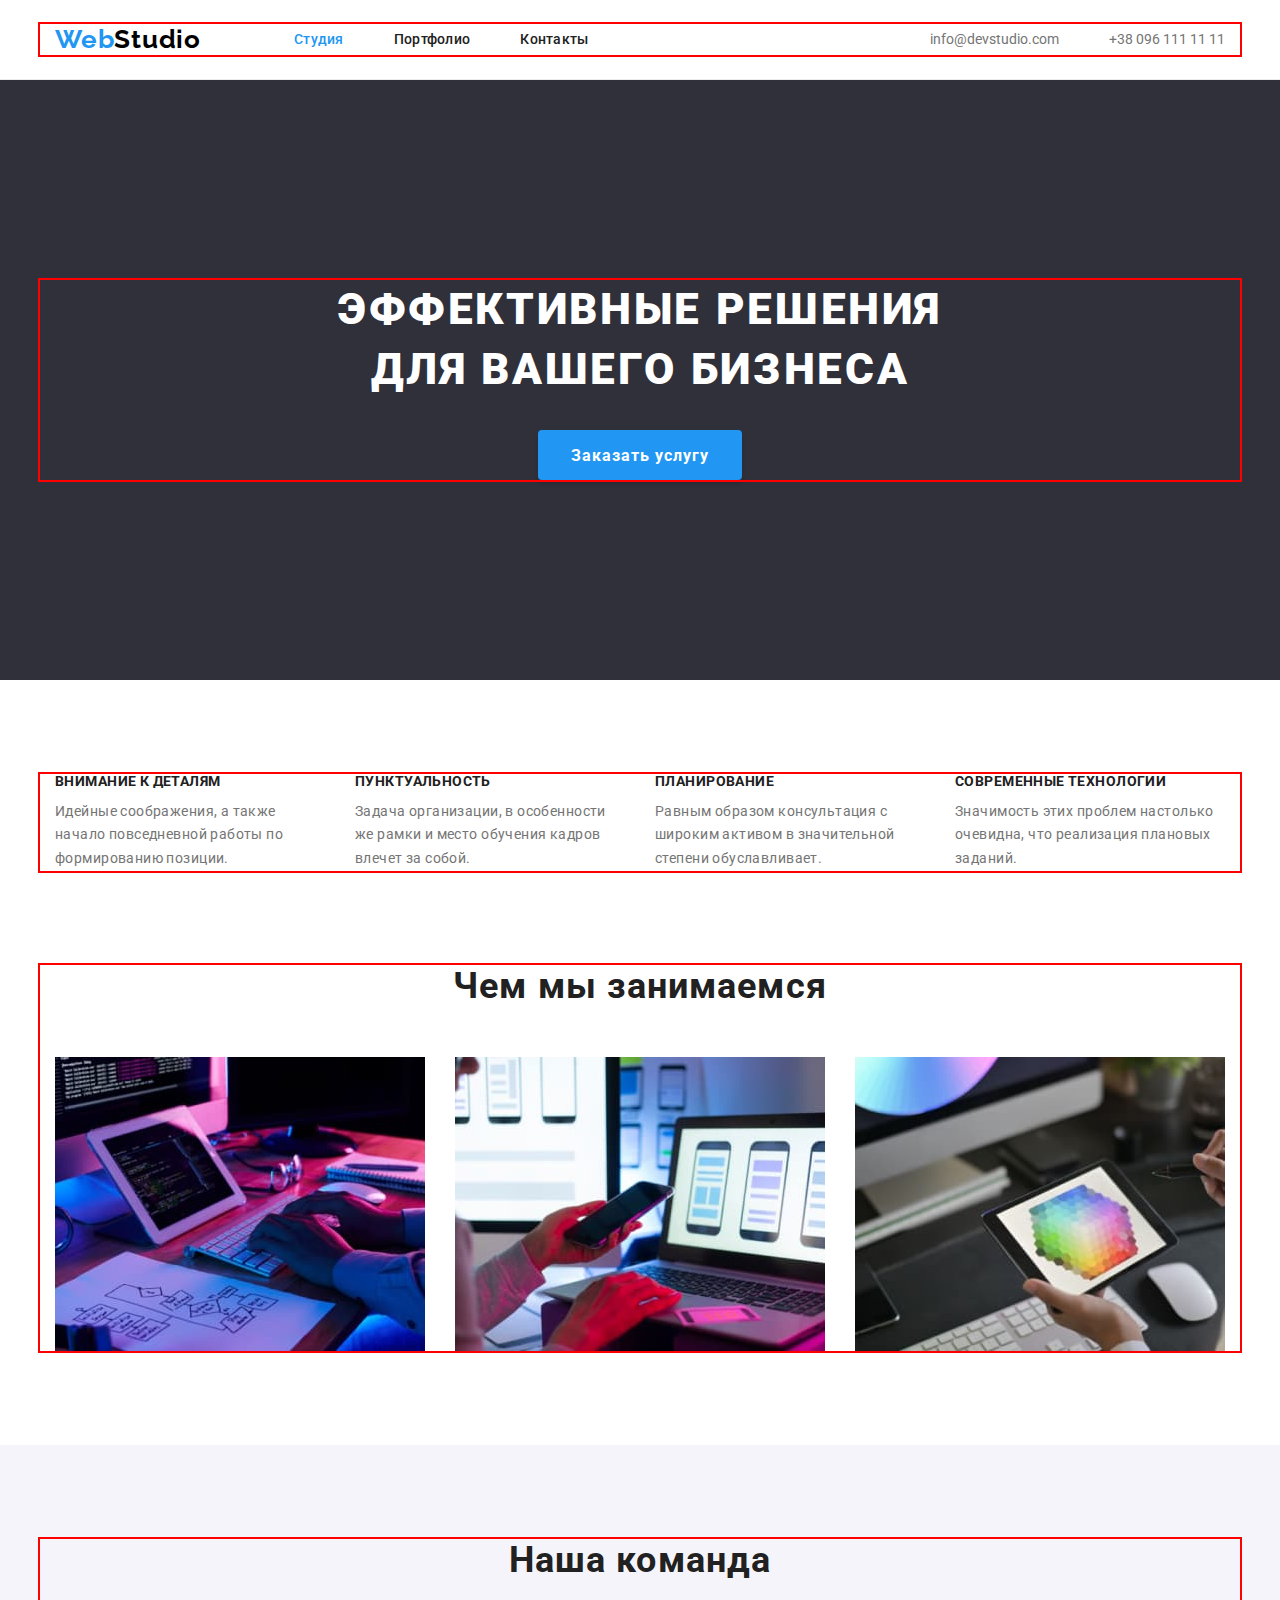
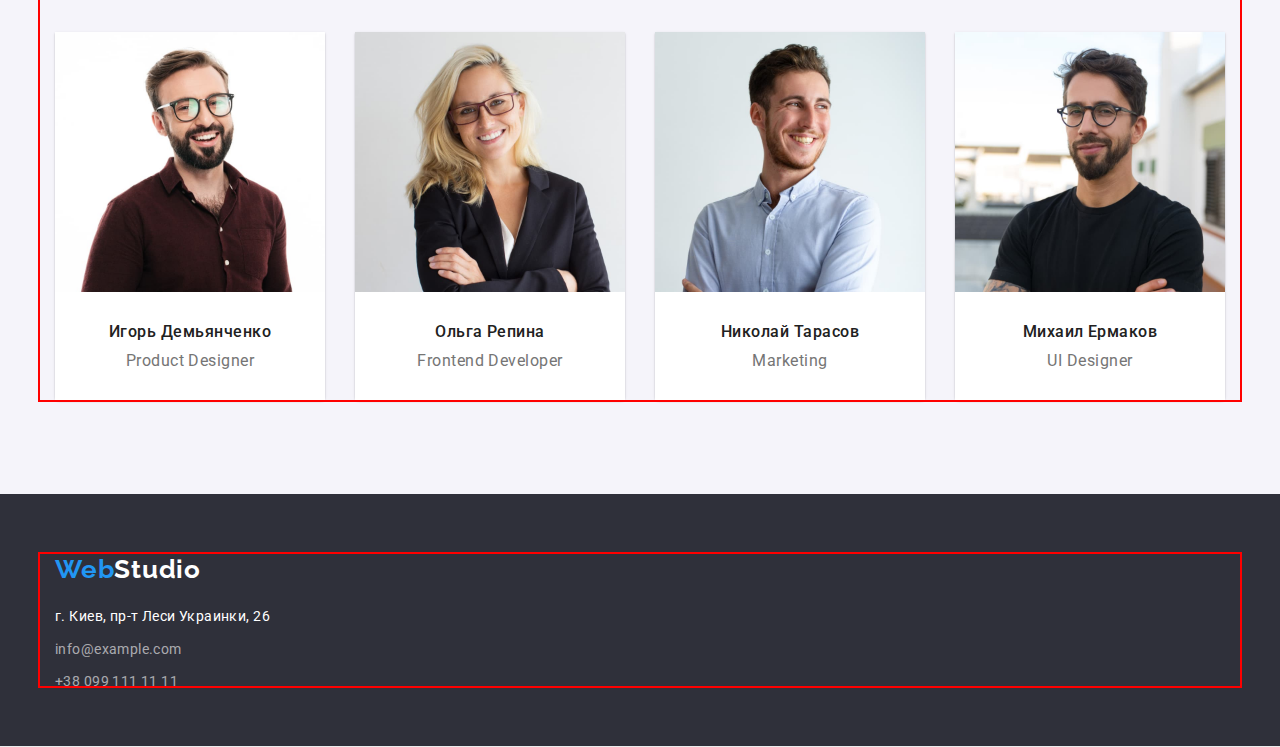
<file: index.html>
<!DOCTYPE html>
<html lang="ru">

<head>
  <meta charset="UTF-8" />
  <meta http-equiv="X-UA-Compatible" content="IE=edge" />
  <meta name="viewport" content="width=device-width, initial-scale=1.0" />
  <title>Web Studio</title>
  <link rel="stylesheet" href="https://cdnjs.cloudflare.com/ajax/libs/modern-normalize/1.1.0/modern-normalize.min.css">
  <link rel="stylesheet" href="./css/styles.css">
  <link rel="preconnect" href="https://fonts.googleapis.com">
  <link rel="preconnect" href="https://fonts.gstatic.com" crossorigin>
  <link href="https://fonts.googleapis.com/css2?family=Raleway:wght@700&family=Roboto:wght@400;500;700;900&display=swap"
    rel="stylesheet">
</head>

<body>
  <!-- Header -->

  <header class="section header">
    <div class="container top-header-nav">
      <nav class="header-nav">
        <a href="/" class="logo-black link-item"> <span class="logo-accent">Web</span>Studio</a>
        <ul class="section list header-nav-list">
          <li class="nav-list-item"><a href="./index.html" class="nav-list-item-link link-item current">Студия</a></li>
          <li class="nav-list-item"><a href="./portfolio.html" class="nav-list-item-link link-item">Портфолио</a></li>
          <li class="nav-list-item"><a href="" class="nav-list-item-link link-item">Контакты</a></li>
        </ul>
      </nav>
      <ul class="list header-contact-list">
        <li><a href="mailto:info@devstudio.com"
            class="link-item nav-list-item header-contact-info">info@devstudio.com</a>
        </li>
        <li><a href="tel:++380961111111" class="link-item nav-list-item header-contact-info">+38 096 111 11 11</a></li>
      </ul>
    </div>
  </header>

  <main>
    <!-- Hero -->
    <section class="section hero-footer-bgc hero ">
      <div class="container ">
        <h1 class="hero-title">Эффективные решения для вашего бизнеса</h1>
        <button type="button" class="hero-btn">Заказать услугу</button>
      </div>
    </section>
    <!-- Features -->

    <section class="section features">
      <div class="container">
        <ul class="list features-list">
          <li class="features-item">
            <h3 class="features-title">Внимание к деталям</h3>
            <p class="features-text">Идейные соображения, а также начало повседневной работы по формированию позиции.
            </p>
          </li>
          <li class="features-item">
            <h3 class="features-title">Пунктуальность</h3>
            <p class="features-text">
              Задача организации, в особенности же рамки и место обучения кадров влечет за собой.
            </p>
          </li>
          <li class="features-item">
            <h3 class="features-title">Планирование</h3>
            <p class="features-text">
              Равным образом консультация с широким активом в значительной степени обуславливает.
            </p>
          </li>
          <li class="features-item">
            <h3 class="features-title">Современные технологии</h3>
            <p class="features-text">Значимость этих проблем настолько очевидна, что реализация плановых заданий.</p>
          </li>
        </ul>
      </div>
    </section>

    <!-- JOBS -->
    <section class="section jobs">
      <div class="container">
        <h2 class="jobs-team-title">Чем мы занимаемся</h2>
        <ul class="list jobs-list">
          <li class="jobs-list-item"><img src="./images/img.jpg" alt="Человек за компьютером" width="370" /></li>
          <li class="jobs-list-item"><img src="./images/img2.jpg" alt="Выбор макета на компьютере" width="370" /></li>
          <li class="jobs-list-item"><img src="./images/img3.jpg" alt="Дизайнер выбирает цветовую палитру"
              width="370" />
          </li>
        </ul>
      </div>
    </section>
    <!-- Team -->
    <section class="section our-team-bgc team">
      <div class="container">
        <h2 class="team-title">Наша команда</h2>
        <ul class="list team-list">
          <li class="team-list-item">
            <div class="team-card">
            <img src="./images/igor.jpg" alt="Игорь Демьянченко" width="270" />
            <div class="team-card-text">
              <p class="card-item-title">Игорь Демьянченко</p>
            <p class="card-item-prof">Product Designer</p>
            </div>
            </div>
          </li>

          <li class="team-list-item">
            <div class="team-card">
            <img src="./images/olga.jpg" alt="Ольга Репина" width="270" />
            <div class="team-card-text">
            <p class="card-item-title">Ольга Репина</p>
            <p class="card-item-prof">Frontend Developer</p>
            </div>
            </div>
          </li>

          <li class="team-list-item">
            <div class="team-card">
            <img src="./images/nick.jpg" alt="Николай Тарасов" width="270" />
            <div class="team-card-text">
            <p class="card-item-title">Николай Тарасов</p>
            <p class="card-item-prof">Marketing</p>
            </div>
            </div>
          </li>

          <li class="team-list-item">
            <div class="team-card">
            <img src="./images/michael.jpg" alt="Михаил Ермаков" width="270" />
            <div class="team-card-text">
            <p class="card-item-title">Михаил Ермаков</p>
            <p class="card-item-prof">UI Designer</p>
            </div>
            </div>
          </li>
        </ul>
      </div>
    </section>
  </main>
  <!-- Footer -->

  <footer class="section hero-footer-bgc footer">
    <div class="container">
      <a href="./index.html" class="logo-white link-item"> <span class="logo-accent">Web</span>Studio</a>
      <address>
        <ul class="list footer-list">
          <li class="footer-list-item">
            <a href="https://goo.gl/maps/qaQWtetsvkvFNspj7" class="link-item footer-adress">г. Киев, пр-т Леси Украинки,
              26</a>
          </li>
          <li class="footer-list-item"><a href="mailto:info@example.com"
              class="link-item footer-contact-info">info@example.com</a></li>
          <li class="footer-list-item"><a href="tel:++380991111111" class="link-item footer-contact-info">+38 099 111 11
              11</a></li>
        </ul>
      </address>
    </div>
  </footer>
</body>

</html>
</file>
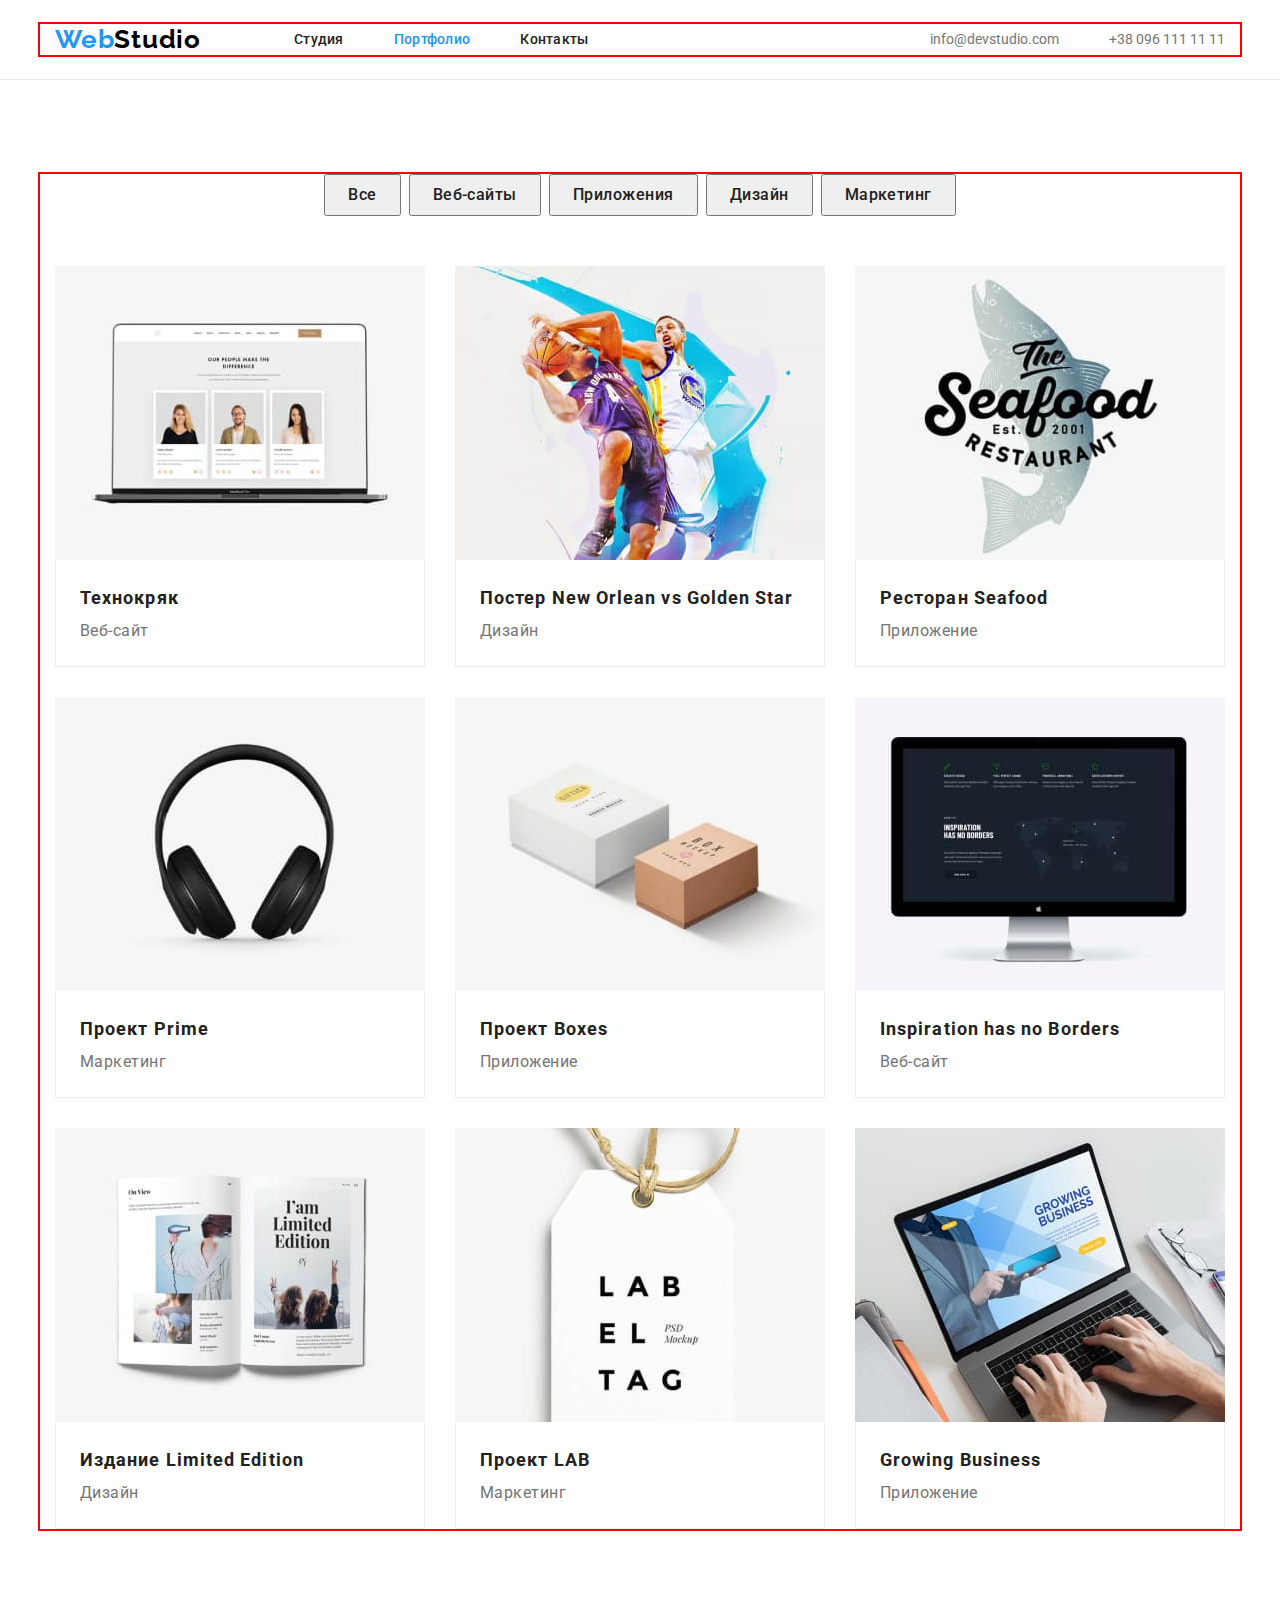
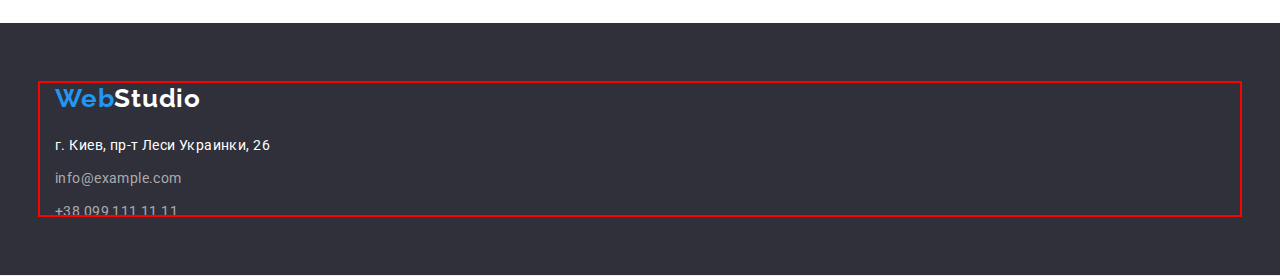
<file: portfolio.html>
<!DOCTYPE html>
<html lang="ru">

<head>
  <meta charset="UTF-8" />
  <meta http-equiv="X-UA-Compatible" content="IE=edge" />
  <meta name="viewport" content="width=device-width, initial-scale=1.0" />
  <title>Наши Проекты</title>
  <link rel="stylesheet" href="https://cdnjs.cloudflare.com/ajax/libs/modern-normalize/1.1.0/modern-normalize.min.css">
  <link rel="stylesheet" href="./css/styles.css">
  <link rel="preconnect" href="https://fonts.googleapis.com">
  <link rel="preconnect" href="https://fonts.gstatic.com" crossorigin>
  <link href="https://fonts.googleapis.com/css2?family=Raleway:wght@700&family=Roboto:wght@400;500;700;900&display=swap"
    rel="stylesheet">
</head>

<body>
  <header class="section header">
    <div class="container top-header-nav">
      <nav class="header-nav">
        <a href="/" class="logo-black link-item"> <span class="logo-accent">Web</span>Studio</a>
        <ul class="section list header-nav-list">
          <li class="nav-list-item"><a href="./index.html" class="nav-list-item-link link-item">Студия</a></li>
          <li class="nav-list-item"><a href="./portfolio.html" class="nav-list-item-link link-item current">Портфолио</a></li>
          <li class="nav-list-item"><a href="" class="nav-list-item-link link-item">Контакты</a></li>
        </ul>
      </nav>
      <ul class="list header-contact-list">
        <li><a href="mailto:info@devstudio.com"
            class="link-item nav-list-item header-contact-info">info@devstudio.com</a>
        </li>
        <li><a href="tel:++380961111111" class="link-item nav-list-item header-contact-info">+38 096 111 11 11</a></li>
      </ul>
    </div>
  </header>

  <main>
    <section class="section portfolio-main">
      <div class="container">
        <h1 hidden>Наши проекты</h1>
        <ul class="list portfolio-btns-list">
          <li class="portfolio-btns-list-item"><button type="button" class="link-item portfolio-bts">Все</button></li>
          <li class="portfolio-btns-list-item"><button type="button" class="link-item portfolio-bts">Веб-сайты</button></li>
          <li class="portfolio-btns-list-item"><button type="button" class="link-item portfolio-bts">Приложения</button></li>
          <li class="portfolio-btns-list-item"><button type="button" class="link-item portfolio-bts">Дизайн</button></li>
          <li class="portfolio-btns-list-item"><button type="button" class="link-item portfolio-bts">Маркетинг</button></li>
        </ul>

        <ul class="list portfolio-list">
          <li class="portfolio-list-item">
            <a href=""><img src="./images/portfolio-image/img1.jpg" alt="Веб сайт Технокряк" width="370" /></a>
            <div class="portfolio-list-text">
              <p class="portfolio-card-title">Технокряк</p>
              <p class="portfolio-card-item">Веб-сайт</p>
            </div>
          </li>
          <li class="portfolio-list-item">
            <a href=""><img src="./images/portfolio-image/img2.jpg" alt="Дизайн постера" width="370" /></a>
            <div class="portfolio-list-text">
              <p class="portfolio-card-title">Постер New Orlean vs Golden Star</p>
              <p class="portfolio-card-item">Дизайн</p>
            </div>
          </li>
          <li class="portfolio-list-item">
            <a href=""><img src="./images/portfolio-image/img3.jpg" alt="Приложение Seafood" width="370" /></a>
            <div class="portfolio-list-text">
              <p class="portfolio-card-title">Ресторан Seafood</p>
              <p class="portfolio-card-item">Приложение</p>
            </div>
          </li>
          <li class="portfolio-list-item">
            <a href=""><img src="./images/portfolio-image/img4.jpg" alt="Маркетинговое решение для Prime"
                width="370" /></a>
            <div class="portfolio-list-text">
              <p class="portfolio-card-title">Проект Prime</p>
              <p class="portfolio-card-item">Маркетинг</p>
            </div>
          </li>
          <li class="portfolio-list-item">
            <a href=""><img src="./images/portfolio-image/img5.jpg" alt="Приложение для Boxes" width="370" /></a>
            <div class="portfolio-list-text">
              <p class="portfolio-card-title">Проект Boxes</p>
              <p class="portfolio-card-item">Приложение</p>
            </div>
          </li>
          <li class="portfolio-list-item">
            <a href=""><img src="./images/portfolio-image/img6.jpg" alt="Веб сайт Inspiration has no Borders"
                width="370" /></a>
            <div class="portfolio-list-text">
              <p class="portfolio-card-title">Inspiration has no Borders</p>
              <p class="portfolio-card-item">Веб-сайт</p>
            </div>
          </li>
          <li class="portfolio-list-item">
            <a href=""><img src="./images/portfolio-image/img7.jpg" alt="Пример дизайна" width="370" /></a>
            <div class="portfolio-list-text">
              <p class="portfolio-card-title">Издание Limited Edition</p>
              <p class="portfolio-card-item">Дизайн</p>
            </div>
          </li>
          <li class="portfolio-list-item">
            <a href=""><img src="./images/portfolio-image/img8.jpg" alt="Маркетинговое решение для LAB"
                width="370" /></a>
            <div class="portfolio-list-text">
              <p class="portfolio-card-title">Проект LAB</p>
              <p class="portfolio-card-item">Маркетинг</p>
            </div>
          </li>
          <li class="portfolio-list-item">
            <a href=""><img src="./images/portfolio-image/img9.jpg" alt="Образец приложения Growing Business"
                width="370" /></a>
            <div class="portfolio-list-text">
              <p class="portfolio-card-title">Growing Business</p>
              <p class="portfolio-card-item">Приложение</p>
            </div>
          </li>
        </ul>
      </div>
    </section>
  </main>

  <footer class="section hero-footer-bgc footer">
    <div class="container">
      <a href="./index.html" class="logo-white link-item"> <span class="logo-accent">Web</span>Studio</a>
      <address>
        <ul class="list footer-list">
          <li class="footer-list-item">
            <a href="https://goo.gl/maps/qaQWtetsvkvFNspj7" class="link-item footer-adress">г. Киев, пр-т Леси Украинки,
              26</a>
          </li>
          <li class="footer-list-item"><a href="mailto:info@example.com"
              class="link-item footer-contact-info">info@example.com</a></li>
          <li class="footer-list-item"><a href="tel:++380991111111" class="link-item footer-contact-info">+38 099 111 11
              11</a></li>
        </ul>
      </address>
    </div>
  </footer>
</body>

</html>
</file>
<file: css/styles.css>
/* палитра цветов */
/* основной светло черный #757575
    черный для заголовков #212121
    акцентный синий #2196F3
    белый #FFFFFF
    Полупрозрачные контакты rgba(255, 255, 255, 0.6)        #FFFFFF99
    hover главной кнопки #188CE8
    hero bgc #2F303A
    Наша корманда bgc #F5F4FA
    */

:root {
    --main-color: #757575;
    --secondary-color: #ffffff;
    --section-color: #212121;
    --accent-color: #2196f3;
    --black-color: #000000;
    --footer-contact-color: rgba(255, 255, 255, 0.6);
    --bgc-semiblack: #2f303a;
}

h1,
h2,
h3,
h4,
h5,
h6,
ul,
li,
p,
img {
    margin: 0;
    padding: 0;
}

img {
    display: block;
    max-width: 100%;
    height: auto;
}


body {
    color: var(--main-color);
    background-color: #ffffff;
    font-family: 'Roboto';
    font-size: 14px;

}

.section {
    color: var(--section-color);

}

.container {
    width: 1200px;
    padding: 0 15px;
    margin: 0 auto;
    outline: 2px solid red;

}

.logo-accent {
    color: var(--accent-color);
    font-family: 'Raleway';
    font-weight: 700;
    line-height: 1.19;
    letter-spacing: 0.03em;
    font-size: 26px;
}

.logo-black {
    font-family: 'Raleway';
    color: var(--black-color);
    font-weight: 700;
    font-size: 26px;
    line-height: 1.19;
    letter-spacing: 0.03em;
}

.logo-white {
    color: var(--secondary-color);
    font-family: 'Raleway';
    font-weight: 700;
    font-size: 26px;
    line-height: 1.19;
    letter-spacing: 0.03em;
}

.hero-footer-bgc {
    background-color: var(--bgc-semiblack);
}

.header {
    padding: 24px 0;
    border-bottom: 1px solid #ECECEC;
}

.top-header-nav {
    display: flex;
    justify-content: space-between;
    align-items: center;

}

.header-nav {
    display: flex;
    align-items: center;
}

.header-nav-list {
    display: flex;
    margin-left: 93px;

}

.nav-list-item:not(:first-child) {
    margin-left: 50px;
}

.nav-list-item-link {
    font-weight: 500;
    line-height: 1.14;
    letter-spacing: 0.02em;
    color: var(--section-color);
}



.nav-list-item-link:hover,
.nav-list-item-link:focus {
    color: var(--accent-color);
}

.header-contact-list{
display: flex;
}
.header-contact-list > li:not(:first-child) {
margin-left: 50px;
}

.list {
    list-style: none;
}

.link-item {
    text-decoration: none;
}

.current {
    color: var(--accent-color);
}

.header-contact-info {
    color: var(--main-color);
    font-style: normal;
}

.header-contact-info:hover,
.header-contact-info:focus {
    color: var(--accent-color);
    font-style: normal;
}

.footer {
    padding: 60px 0;
    border-bottom: 1px solid #ECECEC;
}

.footer-list {
    height: 81px;
    display: flex;
    flex-direction: column;
    justify-content: space-evenly;
    margin-top: 20px;
}

.footer-list-item {
    margin-bottom: 9px;
}

.footer-list-item:last-child {
    margin-bottom: 0;
}

.footer-contact-info {
    color: var(--footer-contact-color);
    line-height: 1.71;
    letter-spacing: 0.03em;
    font-style: normal;
}

.footer-contact-info:hover,
.footer-contact-info:focus {
    color: var(--accent-color);
    font-style: normal;
}

.footer-adress {
    color: var(--secondary-color);
    line-height: 1.71;
    letter-spacing: 0.03em;
    font-style: normal;
}

.hero {
    padding: 200px 0;
    text-align: center;
}

.hero-title {
    max-width: 696px;
    margin: 0 auto;
    color: var(--secondary-color);
    font-weight: 900;
    font-size: 44px;
    line-height: 1.36;
    letter-spacing: 0.06em;
    text-transform: uppercase;
    margin-bottom: 30px;


}

.hero-btn {
    font-family: inherit;
    font-weight: 700;
    font-size: 16px;
    line-height: 1.88;
    display: inline-block;
    letter-spacing: 0.06em;
    color: var(--secondary-color);
    background-color: var(--accent-color);
    cursor: pointer;
    box-shadow: 0px 4px 4px rgba(0, 0, 0, 0.15);
    border-radius: 4px;
    padding: 10px 32px;
    min-width: 200px;
    height: 50px;
    border: 1px solid transparent;

}

.hero-btn:hover,
.hero-btn:focus {
    background-color: #188CE8;
}


.features {
    padding-top: 94px;
    padding-bottom: 94px;

}

.features-list {
    display: flex;

}

.features-item {
    flex-basis: 270px;
    margin-right: 30px;
    margin-left: 0;

}

.features-item:last-child {
    margin-right: 0;
}

.features-title {
    font-weight: 700;
    font-size: 14px;
    line-height: 1.14;
    letter-spacing: 0.03em;
    text-transform: uppercase;
    color: var(--section-color);
    margin-bottom: 10px;
}

.features-text {
    font-size: 14px;
    line-height: 1.71;
    letter-spacing: 0.03em; 
    color: var(--main-color);
}

.jobs {
    padding-bottom: 94px;

}

.jobs-team-title {
    font-weight: 700;
    font-size: 36px;
    line-height: 1.17;
    text-align: center;
    letter-spacing: 0.03em;
    margin-bottom: 50px;

}

.jobs-list {
    display: flex;
    margin-right: -30px;

}

.jobs-list-item {
    flex-basis: calc(100% / 3 -30px);
    margin-right: 30px;
}

.team {
    padding: 94px 0;
}

.team-title {
    font-weight: 700;
    font-size: 36px;
    line-height: 1.17;
    text-align: center;
    letter-spacing: 0.03em;
    margin-bottom: 50px;

}

.team-list {
    display: flex;
    margin-right: -30px;
}

.team-list-item {
    flex-basis: calc(100% / 4 - 30px);
    margin-right: 30px;

}

.team-card {
    background: var(--secondary-color);
    box-shadow: 0px 1px 3px rgba(0, 0, 0, 0.12), 0px 1px 1px rgba(0, 0, 0, 0.14), 0px 2px 1px rgba(0, 0, 0, 0.2);
    border-radius: 0px 0px 4px 4px;
}

.team-card-text {
    background: var(--secondary-color);
    padding: 30px 0;
}


.card-item-title {
    font-weight: 500;
    font-size: 16px;
    line-height: 1.19;
    text-align: center;
    letter-spacing: 0.03em;
    margin-bottom: 10px;

}

.card-item-prof {
    font-size: 16px;
    line-height: 1.19;
    text-align: center;
    letter-spacing: 0.03em;
    color: var(--main-color);
}

.our-team-bgc {
    background-color: #F5F4FA;
}


/* P O R T F O L I O  */



.portfolio-bts {
    font-family: inherit;
    font-weight: 500;
    font-size: 16px;
    line-height: 1.62;
    text-align: center;
    letter-spacing: 0.03em;
    color: var(--section-color);
    cursor: pointer;
    padding: 6px 22px;

}


.portfolio-bts:hover,
.portfolio-bts:focus {
    background-color: var(--accent-color);
}

.portfolio-card-title {
    font-weight: 700;
    font-size: 18px;
    line-height: 2.0;
    letter-spacing: 0.06em;
    color: var(--section-color);
}

.portfolio-card-item {
    font-size: 16px;
    line-height: 1.88;
    letter-spacing: 0.03em;
    color: var(--main-color);

}

.portfolio-main {
    padding: 94px 0;
}

.portfolio-btns-list {
    display: flex;
    justify-content: center;
    margin-bottom: 50px;
}

.portfolio-btns-list-item {
    margin-left: 8px;
}

.portfolio-btns-list-item:first-child {
    margin-left: 0;
}

.portfolio-list {
    display: flex;
    flex-wrap: wrap;
    margin-left: -30px;

}

.portfolio-list-item:nth-last-child(-n + 3) {
    margin-bottom: 0;
}

.portfolio-list-item {

    flex-basis: calc(100% / 3 - 30px);
    margin-left: 30px;
    margin-bottom: 30px;
}

.portfolio-list-item:nth-last-child(-n + 3) {
    margin-bottom: 0;
}

.portfolio-list-text {
    padding: 20px 24px;
    border: 1px solid #EEEEEE;
    border-top: transparent;
}
</file>
